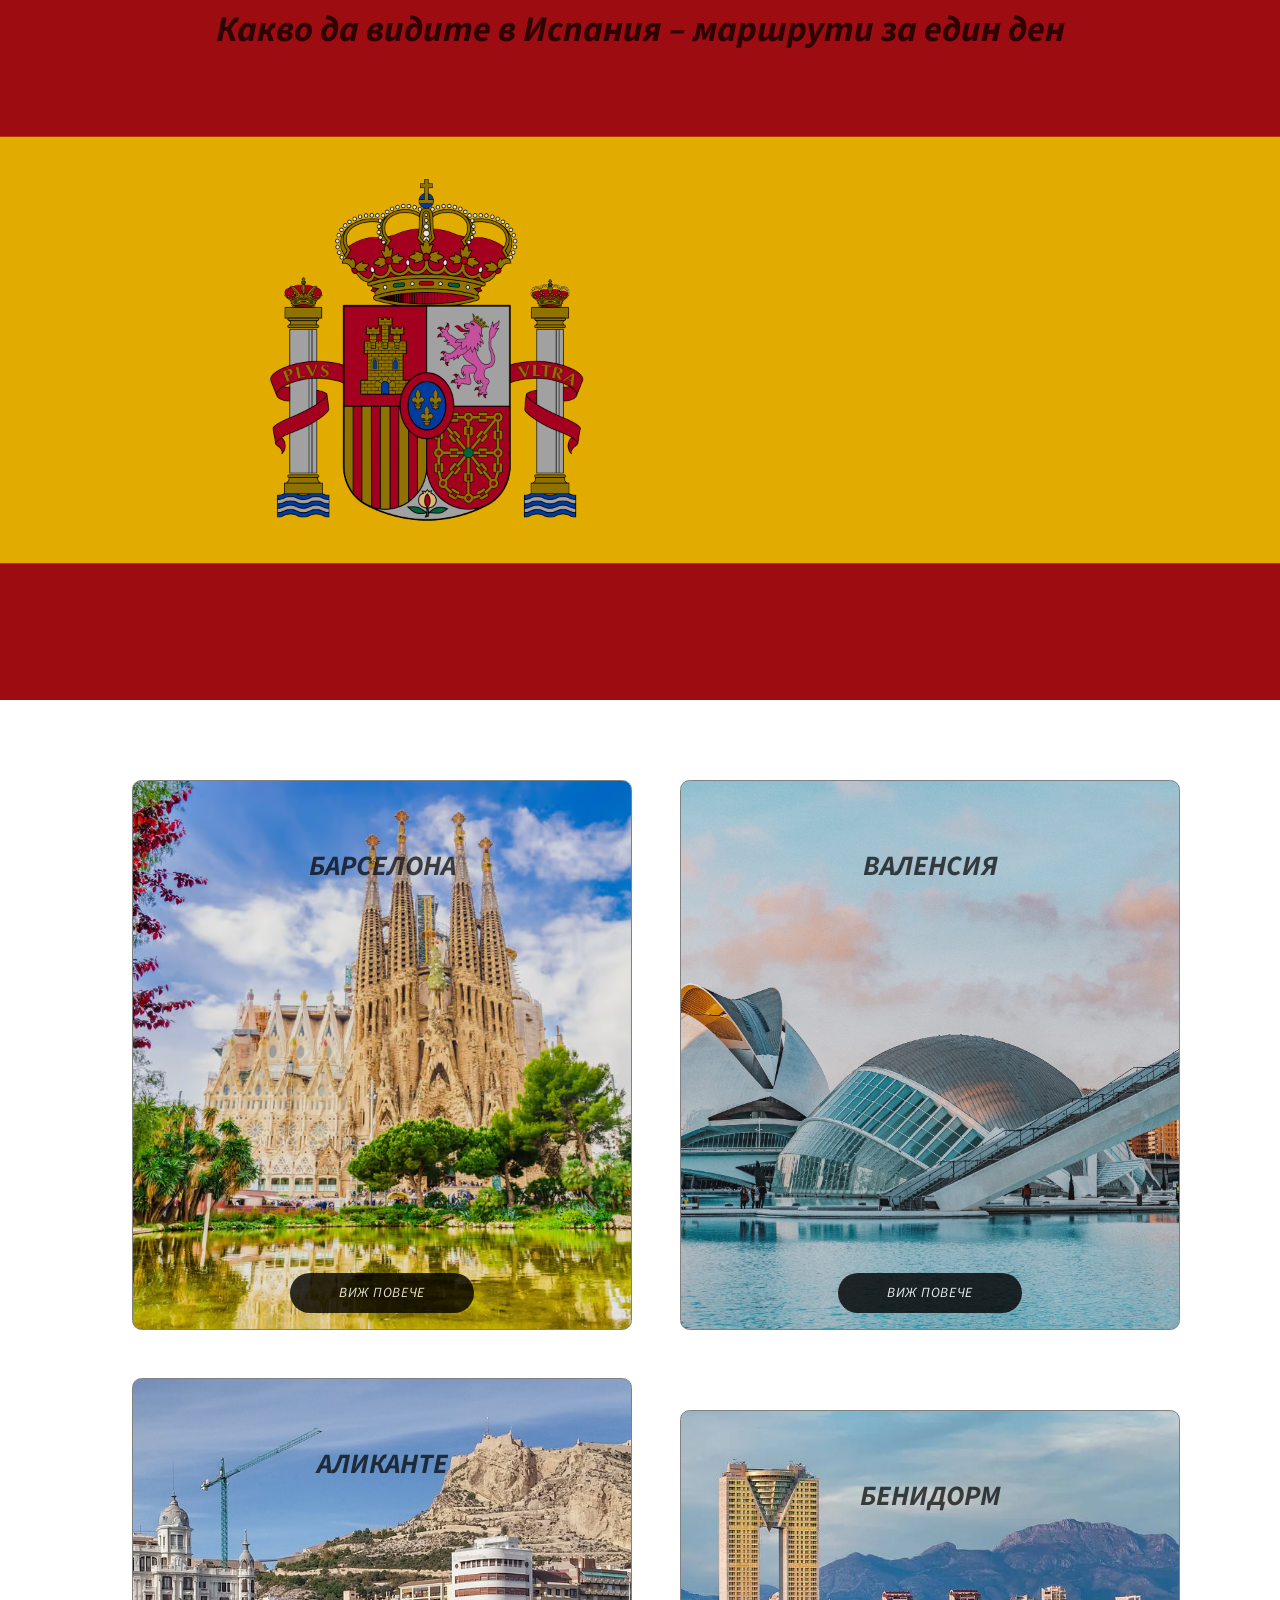
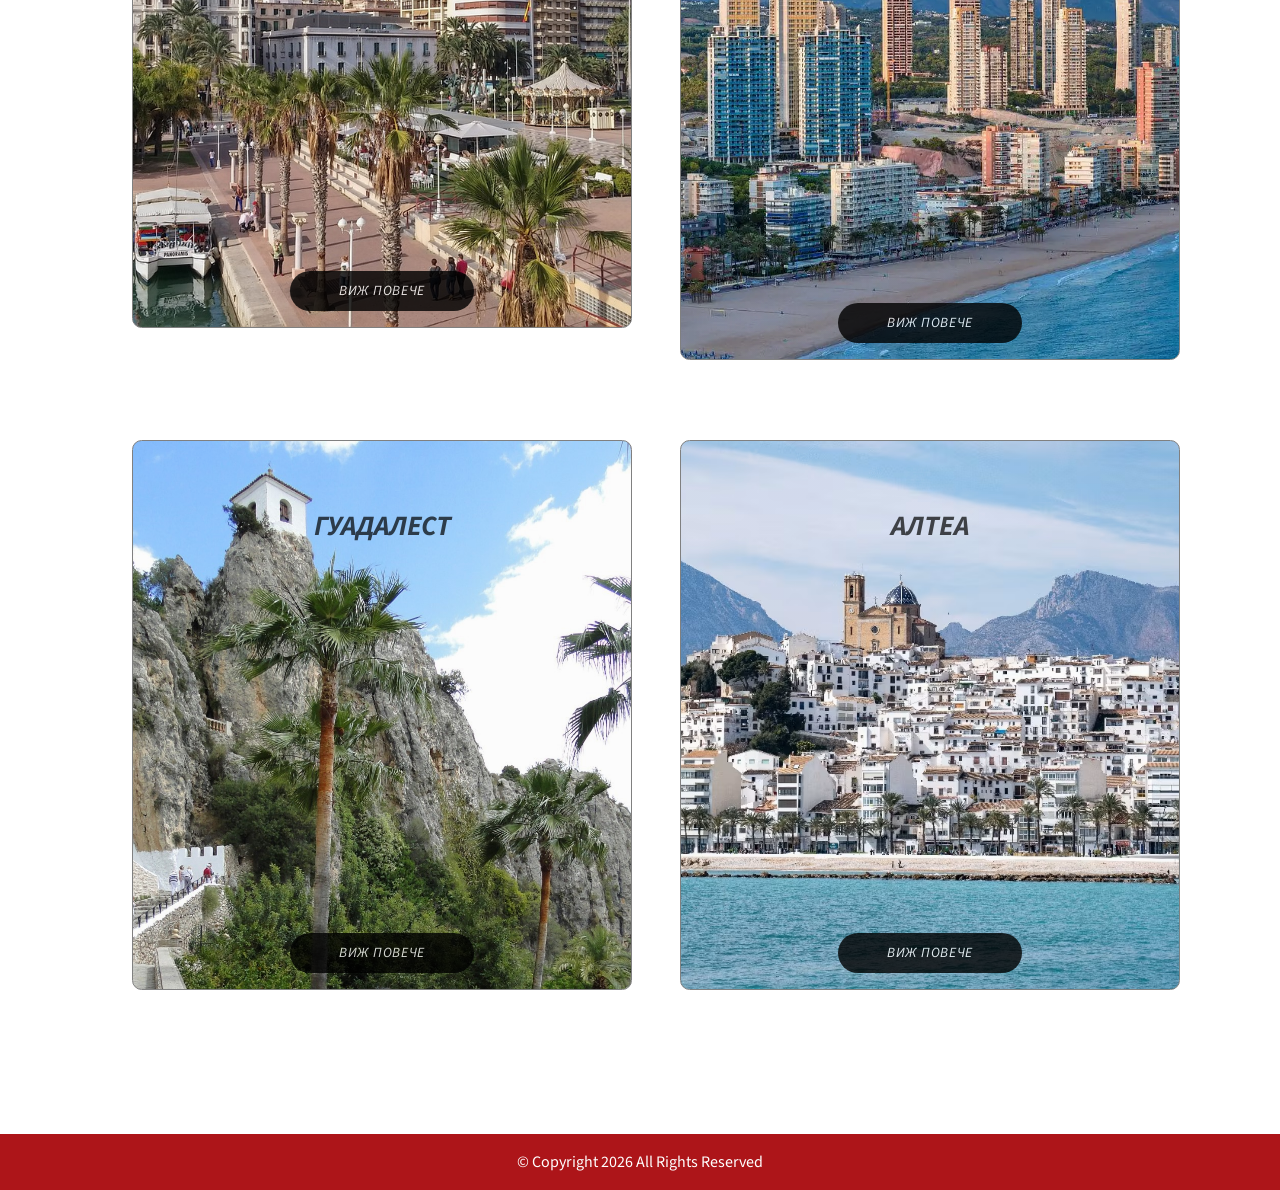
<file: index.html>
<!DOCTYPE html>
<html lang="en">
<head>
    
    <link rel="stylesheet" href="style.css">
    <link rel="stylesheet" href="responsive.css">
     <link rel="stylesheet" href="https://cdnjs.cloudflare.com/ajax/libs/font-awesome/4.7.0/css/font-awesome.min.css">
   
     <meta property="og:image" content="YpTc14.jpeg">
    <meta charset="UTF-8">
    <meta name="viewport" content="width=device-width, initial-scale=1.0">
    <meta name="description"content="Разгледай за един ден най-красивите места в Испания – Барселона, Валенсия, Малага, Марбея, Ронда и още красиви дестинации.">
    <meta name="keywords" content="Испания, градове в Испания, Барселона, Аликанте, Бенидорм, Валенсия, Севиля, Малага, туризъм, пътеводител">

<meta name="robots" content="index, follow">

<link rel="canonical" href="https://tanqhr.github.io/spain/">

<!-- Open Graph -->
<meta property="og:type" content="website">
<meta property="og:url" content="https://tanqhr.github.io/spain/">
<meta property="og:title" content=„Испания за един ден – маршрути и забележителности“>
<meta property="og:description" content="Открийте най-красивите испански градове и планирайте следващото си пътуване.">
<meta property="og:image" content="https://tanqhr.github.io/spain/images/Flag_of_Spain.png">
<meta property="og:site_name" content="Spain Guide">
<meta property="og:locale" content="bg_BG">

<!-- Twitter -->
<meta name="twitter:card" content="summary_large_image">
<meta name="twitter:url" content="https://tanqhr.github.io/spain/">
<meta name="twitter:title" content="Най-красивите градове в Испания">
<meta name="twitter:description" content="Разгледайте Барселона, Аликанте, Бенидорм, Валенсия, Севиля и още красиви градове в Испания.">
<meta name="twitter:image" content="https://tanqhr.github.io/spain/Flag_of_Spain.png">
<meta name="author" content="TanqHR">
<meta name="language" content="Bulgarian">
<meta name="revisit-after" content="7 days">

<!-- Theme -->
<meta name="theme-color" content="#ff6b35">
   <title>Най-красивите градове в Испания | Barcelona, Valencia, Malaga</title>
   <link rel="icon" type="image/png" href="./YpTc14.jpeg">
    <link rel="manifest" href="manifest.json">


  <script type="application/ld+json">
{
  "@context": "https://schema.org",
  "@type": "WebSite",
  "name": "Spain Guide",
  "url": "https://tanqhr.github.io/spain/",
  "image": "https://tanqhr.github.io/spain/Flag_of_Spain.png"
}
</script>
</head>
<body>
    <header>
        <section class="header-title">
            <h1>Какво да видите в Испания – маршрути за един ден</h1>
            <!-- <p>из прекрасните земи на една страна пълна с история...</p> -->
        </section>
    </header>
    <main>
    <section class="section section-cards">
        <div class="inner">
            
            <article class="card">   
                <div class="card-header">
                    <h3>Барселона</h3>	
                </div>        
                
                <div class="buttons">
                  <a href="./barcelona1/index.html" id="btn-more">Виж повече</a>
                </div>
            </article>
            
            <article class="card1">
                
                <div class="card-header">
                    <h3>Валенсия</h3>	
                </div>
                
                
                <div class="buttons">
                  <a href="./valencia/index.html" id="btn-more">Виж повече</a>
                </div>
            </article>
            
            <article class="card2">
                
                <div class="card-header">
                    <h3>Аликанте</h3>	
                </div>
                
                
                
                <div class="buttons">
                   <a href="./alicante/index.html" id="btn-more">Виж повече</a>
                </div>
            </article>
            
            <article class="card3">   
                <div class="card-header">
                    <h3>Бенидорм</h3>	
                </div>        
                
                <div class="buttons">
                   <a href="./benidorm/index.html" id="btn-more">Виж повече</a>
                </div>
            </article>
            
            <article class="card4">   
                <div class="card-header">
                    <h3>Гуадалест</h3>	
                </div>        
                
                <div class="buttons">
                    
                  <a href="./guadales/index.html" id="btn-more">Виж повече</a>
                </div>
            </article>
            
            
            <article class="card5">   
                <div class="card-header">
                    <h3>Алтеа</h3>	
                </div>        
                
                <div class="buttons">  
                   <a href="./altea/index.html" id="btn-more">Виж повече</a>
                </div>
            </article>
            
            <!-- <article class="card6">   
                <div class="card-header">
                    <h3>Севиля</h3>	
                </div>        
                
                <div class="button">
                    
                    <button id="more"><a href="#" id="btn-more">Виж повече</a></button>
                </div>
            </article>
            
            <article class="card7">   
                <div class="card-header">
                    <h3>Малага</h3>	
                </div>        
                
                <div class="button">
                    
                    <button id="more"><a href="#" id="btn-more">Виж повече</a></button>
                </div>
            </article>
            
            <article class="card8">   
                <div class="card-header">
                    <h3>Марбея</h3>	
                </div>        
                
                <div class="button">
                    
                    <button id="more"><a href="#" id="btn-more">Виж повече</a></button>
                </div>
            </article>
            
            <article class="card9">   
                <div class="card-header">
                    <h3>Ронда</h3>	
                </div>        
                
                <div class="button">
                    
                    <button id="more"><a href="#" id="btn-more">Виж повече</a></button>
                </div>
            </article>
            
            
            <article class="card10">   
                <div class="card-header">
                    <h3>Сетенил де лас Бодегас</h3>	
                </div>        
                
                <div class="button">
                    <button id="more"><a href="#" id="btn-more">Виж повече</a></button>
                </div>
            </article>
            
            <article class="card11">   
                <div class="card-header">
                    <h3>Гибралтар</h3>	
                </div>        
                <div class="button">
                    <button id="more"><a href="#" id="btn-more">Виж повече</a></button>
                </div>
            </article> -->
        </div>
    </section>
    </main>
    <footer>
        <p>© Copyright 2026 All Rights Reserved</p>
    </footer>
   <a href="#top" class="back-to-top"🔝><i class="fa fa-arrow-up" aria-hidden="true"></i></a>

    <!-- JS FILE -->
    <script src="./script.js"></script>
</body>


</html>
</file>
<file: style.css>
@import url('https://fonts.googleapis.com/css?family=Source+Sans+Pro:300,300italic,400,400italic,600'); 
/* @import url("https://fonts.googleapis.com/css?family=PT+Sans:400,400i,700,700i|PT+Serif:400,400i,700,700i"); */
* {
    padding: 0;
    margin: 0;
}

*, *::before, *::after{
    box-sizing: inherit;
}

html {
    box-sizing: border-box;
     scroll-behavior: smooth;
}

img {
    display: block;
    max-width: 100%;
    height: auto;
}
body {
    min-height: 100vh;
    justify-content: center;
    /* background-color: gray; */
    background-color: #fff;
    font: 16px/1.5 'Source Sans Pro', sans-serif; 
}

header {
   
    background-size: cover;
    background-position: center; 
    width: 100%;
    height: 700px;
    margin: 0 auto;
    background-position: center;
    background-image: linear-gradient(rgba(0, 0, 0, 0.1), rgba(0, 0, 0, 0.1)), url('./Flag_of_Spain.png');  
    /* object-fit: contain; */
    background-repeat: no-repeat;
    color: black; 
    margin-bottom: 3em;
}
section {
    display: flex;
    justify-content: center;
    align-items: center;
    flex-direction: column;  
    padding: 1em;
    font-size: 2rem;
}
.header-title h1{
    font: 26px;
    margin-top: -0.8em;
    font-style: italic;
    opacity: 0.7;
    
} 
.header-title p {
    font-style: italic; 
    opacity: 0.7;
}


.inner {
    display: flex;
    justify-content: center;
    align-items: center;
    gap:0.5em;
    flex-wrap: wrap; 
    
    
}

.section-cards .card:hover, .card1:hover, .card2:hover, .card3:hover, .card4:hover, .card5:hover, .card6:hover,
 .card7:hover,.card8:hover, .card9:hover, .card10:hover, .card11:hover {
    transform: scale(1.02);
}

.card, .card1, .card2, .card3, .card4, .card5, .card6, .card7, .card8, .card9, .card10, .card11{
    border: 1px solid gray;
    border-radius: 0.3em;
    width: 500px;
    height: 550px;
    padding: 1em;
    background: #fff;
    
    
}
.card{
    background-size: cover; /* Разтяга, за да запълни, запазвайки пропорциите */
    background-position: center; /* Центрира снимката */
    object-fit: contain;
    background-image: linear-gradient(rgba(0, 0, 0, 0.1), rgba(0, 0, 0, 0.1)), url('./barselona.avif'); 
    margin-left: 1em;  
    padding: 2em;
}

.card1{
    background-size: cover; /* Разтяга, за да запълни, запазвайки пропорциите */
    background-position: center; /* Центрира снимката */
    object-fit: contain;
    background-image: linear-gradient(rgba(0, 0, 0, 0.1), rgba(0, 0, 0, 0.1)), url('./valencia.jpg');  
     margin-left: 1em; 
    padding: 2em;
}

.card2{
    background-size: cover; /* Разтяга, за да запълни, запазвайки пропорциите */
    background-position: center; /* Центрира снимката */
    object-fit: contain;
    background-image: linear-gradient(rgba(0, 0, 0, 0.01), rgba(0, 0, 0, 0.01)), url('./alicante.jpg');  
    margin-left: 1em;
    padding: 2em;
}

.card3{
    background-size: cover; /* Разтяга, за да запълни, запазвайки пропорциите */
    background-position: center; /* Центрира снимката */
    object-fit: contain;
    background-image: linear-gradient(rgba(0, 0, 0, 0.01), rgba(0, 0, 0, 0.01)), url('./benidorm1.webp');  
    margin-left: 1em;
    padding: 2em;
    margin-top: 2em;
    
}

.card4{
    background-size: cover; /* Разтяга, за да запълни, запазвайки пропорциите */
    background-position: center; /* Центрира снимката */
    object-fit: contain;
    background-image: linear-gradient(rgba(0, 0, 0, 0.01), rgba(0, 0, 0, 0.01)), url('./guadales.jpg');  
    margin-left: 1em;
    padding: 2em;
    margin-top: 2em;
    
}

.card5{
    background-size: cover; /* Разтяга, за да запълни, запазвайки пропорциите */
    background-position: center; /* Центрира снимката */
    object-fit: contain;
    background-image: linear-gradient(rgba(0, 0, 0, 0.01), rgba(0, 0, 0, 0.01)), url('./altea3.avif');  
    margin-left: 1em;
    padding: 2em;
    margin-top: 2em;
    
}
.card6{
    background-size: cover; /* Разтяга, за да запълни, запазвайки пропорциите */
    /* background-position: center; Центрира снимката */
    object-fit: contain;
    background-image: linear-gradient(rgba(0, 0, 0, 0.001), rgba(0, 0, 0, 0.001)), url('./seville.jpg');  
    margin-left: 1em;
    padding: 2em; 
    margin-top: 2em;
    background-position: top left; 
    
}

.card7{
    background-size: cover; /* Разтяга, за да запълни, запазвайки пропорциите */
    /* background-position: center; Центрира снимката */
    object-fit: contain;
    background-image: linear-gradient(rgba(0, 0, 0, 0.001), rgba(0, 0, 0, 0.001)), url('./malaga5.jpg');  
    margin-left: 1em;
    padding: 2em; 
    margin-top: 2em;
    background-position: top left; 
    
}

.card8{
    background-size: cover; /* Разтяга, за да запълни, запазвайки пропорциите */
    object-fit: contain;
    background-image: linear-gradient(rgba(0, 0, 0, 0.01), rgba(0, 0, 0, 0.01)), url('./marbella.webp');   
    margin-left: 1em;
    padding: 2em; 
    margin-top: 2em;
    background-position: top left;  
    
}

.card9{
    background-size: cover; /* Разтяга, за да запълни, запазвайки пропорциите */
    background-position: center; 
    object-fit: contain;
    background-image: linear-gradient(rgba(0, 0, 0, 0.001), rgba(0, 0, 0, 0.001)), url('./ronda111.jpg');   
    margin-left: 1em;
    padding: 2em; 
    margin-top: 2em;
    
}
.card10{
    background-size: cover; /* Разтяга, за да запълни, запазвайки пропорциите */
    background-position: top left; 
    object-fit: contain;
    background-image: linear-gradient(rgba(0, 0, 0, 0.01), rgba(0, 0, 0, 0.01)), url('./setinil1.jpg');   
    margin-left: 1em;
    padding-top: 2em; 
    margin-top: 2em;
    
}
.card11{
    background-size: cover; /* Разтяга, за да запълни, запазвайки пропорциите */
    background-position: top right; 
    object-fit: contain;
    background-image: linear-gradient(rgba(0, 0, 0, 0.01), rgba(0, 0, 0, 0.01)), url('./gibraltar11.jpg');   
    margin-left: 1em;
    padding: 2em; 
    margin-top: 2em;
}


.card-header h3 {
    margin-bottom: 2em;
    text-align: center;
    font-size: 28px;
    font-style: italic;
    opacity: 0.7;
    text-transform: uppercase;
}


/* .button {
    padding-top: 10em;
    display: flex;
    justify-content: center;
    align-items: center;
    
}  */


.buttons{
    text-align: center;
    align-items: center;
    padding-top: 10em;
    
}



#btn-more {
    text-decoration: none;
    padding: 0.7em 3.5em;
    background: black;
    color: white;
    font-style: bold;
    letter-spacing: 0.05em;
    text-transform: uppercase; 
    font-style: italic;
    opacity: 0.8;
    border-radius: 1.5em;
    border: none;
    margin: 1em;
    transition-duration: 0.3s;
    font-size: 14px;
    
}



#btn-more:hover{
    color: black;
    background-color: rgb(241, 245, 247);
    box-shadow: 0 0.5rem 1rem 0.5rem rgba(101, 97, 97, 0.3); 
    cursor: pointer;  
} 

footer {
    background: #AD1519;
    text-align: center;
    color: white;  
    padding: 1em 0;
    margin-top: 7em;
}




::-webkit-scrollbar {
  width: 8px;
}

::-webkit-scrollbar-track {
  background: transparent;
}

::-webkit-scrollbar-thumb {
  background-color: rgba(150, 150, 150, 0.5);
  border-radius: 4px;
}

.back-to-top {
  position: fixed; 
  bottom: 70px;
  right: 5px;
  /* border: 0.1px solid #000; */
  background-color: transparent;
  color: black;
  padding: 5px; 
  border-radius: 1.5em; 
  text-decoration: none;
  box-shadow: 0 0.5rem 1rem 0.5rem rgba(101, 97, 97, 0.3); 
  z-index: 1000;
  opacity: 1;
  visibility: visible;
  transition: all 0.2s ease;
   display: none;
  
}
</file>
<file: responsive.css>
/* 
/* =========================
   ULTRA WIDE SCREENS
========================= */
/*  */
@media (min-width: 2230px) {

    .inner {
        max-width: 2200px;
        gap: 2em;
    }
    .buttons {
        padding-top: 14em;
    }

   #btn-more {
        padding: 1em 4.5em;

        font-size: 20px;

        border-radius: 2em;
    }
   

    .card,
    .card1,
    .card2,
    .card3,
    .card4,
    .card5,
    .card6,
    .card7,
    .card8,
    .card9,
    .card10,
    .card11 {

        width: calc(33.333% - 2em);

        min-width: 500px;
        max-width: 650px;

        height: 700px;
    }
} 

@media (min-width: 1024px) {
     .header-title h1 {
        font-size: 36px;
}
}
@media (max-width: 1024px) {

    header {
        height: 500px;
        margin-bottom: 2em;
        background-position: center;
    }

    section {
        font-size: 1.5rem;
        padding: 1em;
    }

    .header-title h1 {
        font-size: 26px;
        margin-top: 0;
        text-align: center;
        margin-top: -0.8em;
    }

    .header-title p {
        text-align: center;
        font-size: 18px;
    }

    .inner {
        gap: 1.5em;
        padding: 1em;
    }

    .card,
    .card1,
    .card2,
    .card3,
    .card4,
    .card5,
    .card6,
    .card7,
    .card8,
    .card9,
    .card10,
    .card11 {

        width: 45%;
        height: 450px;

        margin-left: 0;
        margin-top: 0;

        padding: 1.5em;
    }

    .card-header h3 {
        font-size: 22px;
        /* margin-bottom: 1.5em; */
    }

    .buttons {
        padding-top: 12em;
    }

    #btn-more {
        padding: 0.7em 2.5em;
        font-size: 14px;
    }
}


/* =========================
   MOBILE RESPONSIVE
========================= */
@media (max-width: 768px) {

    body {
        overflow-x: hidden;
    }

    header {
        height: 380px;
        padding: 1em;
        margin-bottom: 2em;
        background-position: center;
    }

    section {
        font-size: 1.2rem;
        padding: 0.5em;
    }

    .header-title h1 {
        font-size: 22px;
        text-align: center;
        margin-top: 0;
         margin-top: -0.8em;
    }

    .header-title p {
        font-size: 16px;
        text-align: center;
        
    }

    .inner {
        flex-wrap: wrap;
        /* flex-direction: column; */
        gap: 1.5em;
        padding: 0.5em;
    }

    .card,
    .card1,
    .card2,
    .card3,
    .card4,
    .card5,
    .card6,
    .card7,
    .card8,
    .card9,
    .card10,
    .card11 {

        width: 100%;
        max-width: 400px;

        height: 380px;

        margin: 0;
        padding: 1em;
    }

    .card-header h3 {
        font-size: 20px;
        /* margin-bottom: 1em; */
    }

    .buttons {
        padding-top: 12em;
    }

   #btn-more {
        /* width: 100%;
        max-width: 220px; */

        padding: 0.8em 1em;
        width: auto;
        max-width: unset;
        /* padding: 0.7em 3.5em; */

        font-size: 13px;
    }

    footer {
        margin-top: 4em;
        font-size: 14px;
    }
}


/* =========================
   SMALL MOBILE DEVICES
========================= */
@media (max-width: 480px) {

    header {
        height: 280px;
    }

    .header-title h1 {
        font-size: 20px;
         margin-top: -0.8em;
       
    }

    .header-title p {
        font-size: 14px;
       
    }

     .inner {
        flex-direction: column; 
        gap: 1.5em;
        padding: 0.5em;
    }


    .card,
    .card1,
    .card2,
    .card3,
    .card4,
    .card5,
    .card6,
    .card7,
    .card8,
    .card9,
    .card10,
    .card11 {

        height: 320px;
    }

    .card-header h3 {
        font-size: 18px;
    }

    .buttons {
        padding-top: 10em;
    }

    #btn-more{
        font-size: 12px;
         width: auto;
        padding: 0.7em 2.5em;
        /* font-size: 14px; */
    }
}
</file>
